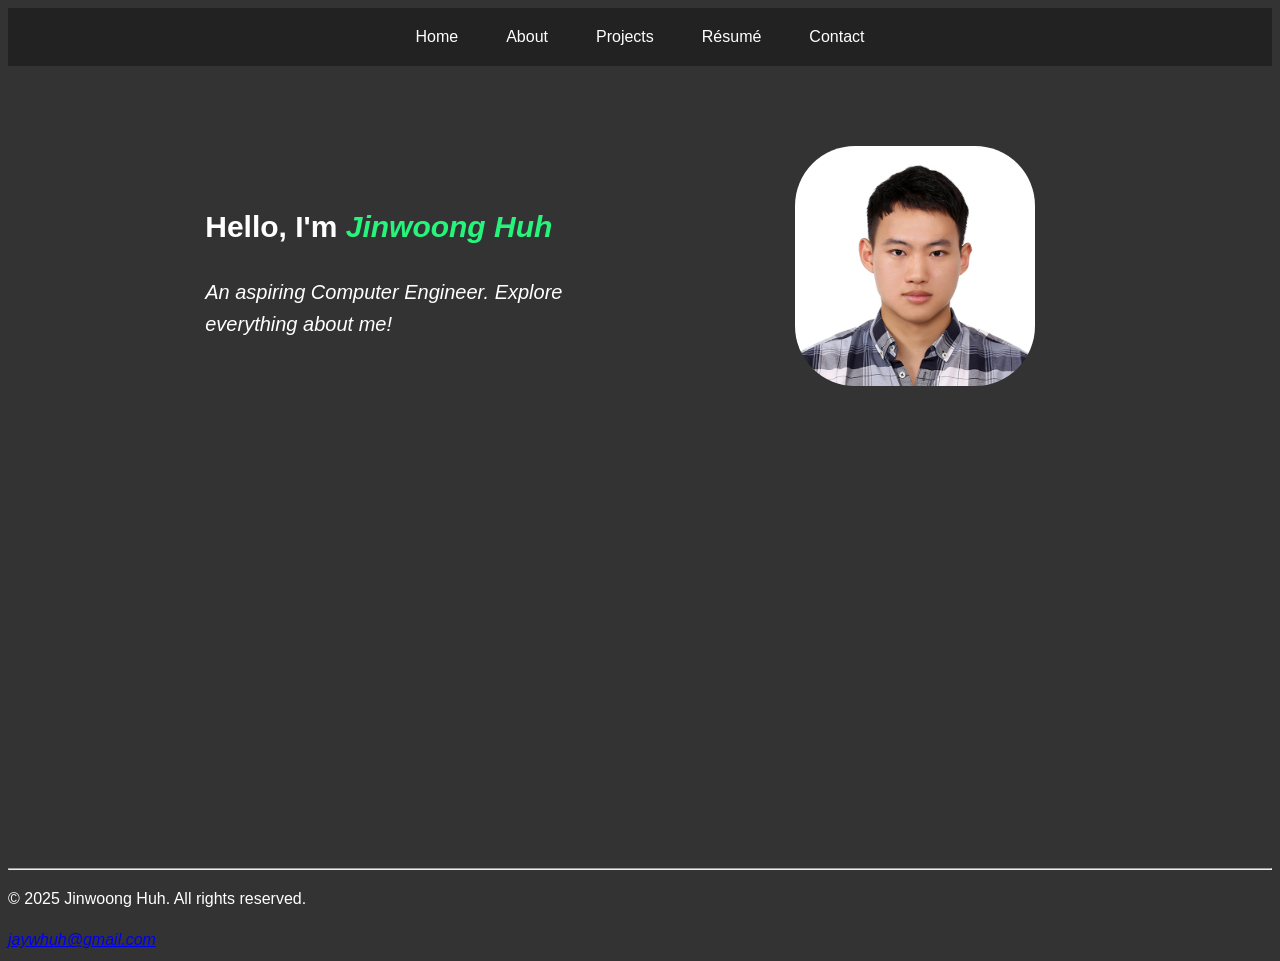
<file: index.html>
<!DOCTYPE html>
<html lang="en">
<head>
    <meta charset="UTF-8">
    <meta name="viewport" content="width=device-width, initial-scale=1.0">
    <meta name="description" content="Personal Portfolio of Jinwoong Huh">
    <title>Jinwoong Huh - Portfolio</title>
    <link href="images/favicon.ico" rel="icon">
    <link rel="stylesheet" href="styles.css">
</head>

<body>
    <header>
        <nav>
            <ul class="navbar">
                <li><a href="index.html">Home</a></li>
                <li><a href="about.html">About</a></li>
                <li><a href="projects.html">Projects</a></li>
                <li><a href="resume.html">Résumé</a></li>
                <li><a href="contact.html">Contact</a></li>
            </ul>
        </nav>
    </header>


    <main>
        <section class="intro">
            <article>
                <h2>Hello, I'm <em class="highlight-name">Jinwoong Huh</em></h2>
                <p><em>An aspiring Computer Engineer. Explore everything about me!</em></p>
            </article>
            <figure>
                <img src="images/profile.jpg" alt="Profile Picture" id="profile-picture">
                <figcaption hidden>My Profile</figcaption>
            </figure>
        </section>
    </main>

    <noscript>
        <p><strong>JavaScript is disabled in your browser.</strong> Some functionality may not work as expected.</p>
    </noscript>


    <footer>
        <hr>
        <p>&copy; <span>2025</span> Jinwoong Huh. All rights reserved.</p>
        <address>
            <a href="mailto:jaywhuh@gmail.com" class="footer-email">jaywhuh@gmail.com</a>
        </address>
    </footer>

</body>
</file>
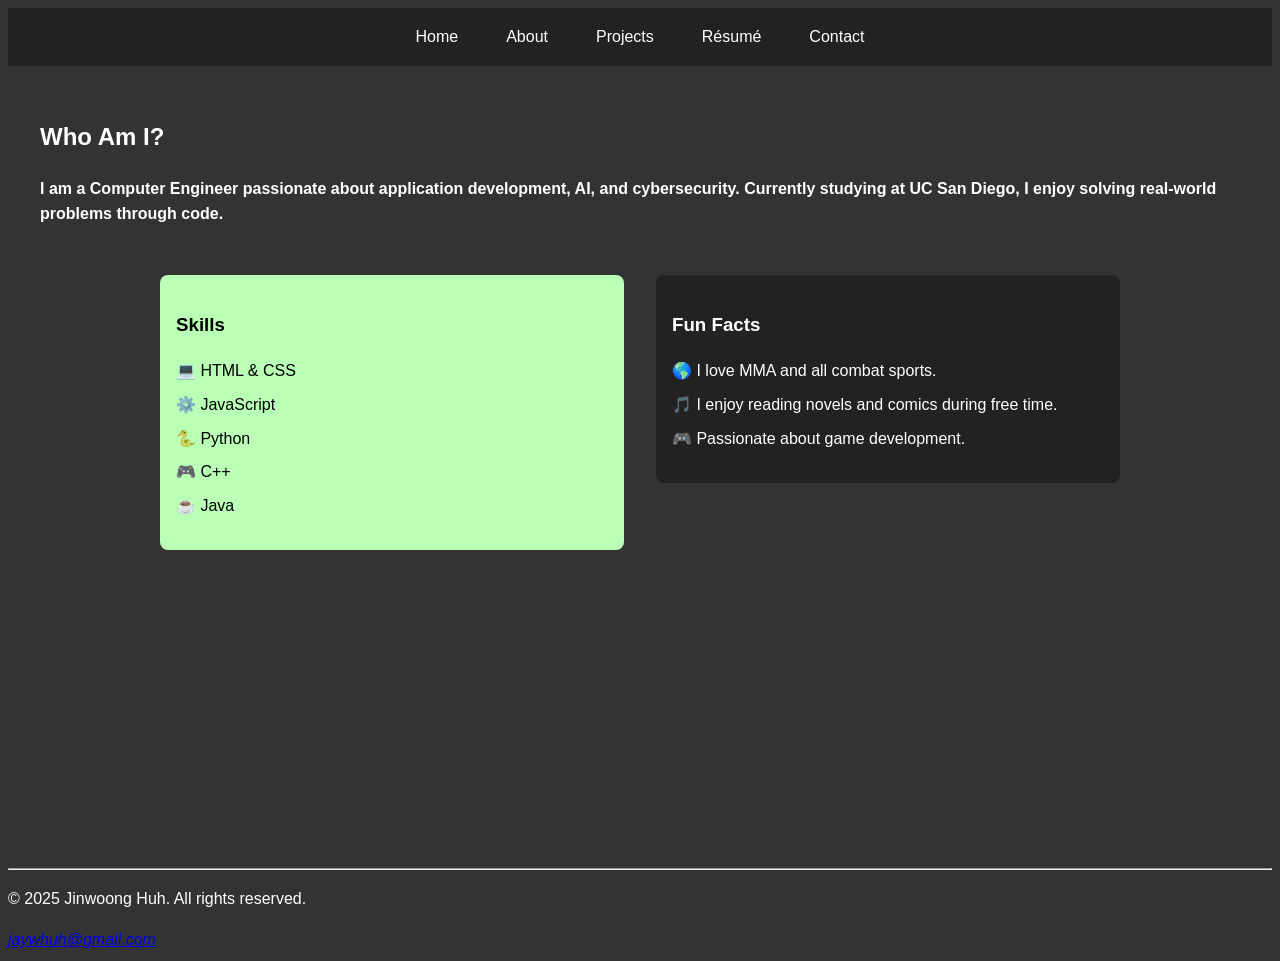
<file: about.html>
<!DOCTYPE html>
<html lang="en">
<head>
    <meta charset="UTF-8">
    <meta name="viewport" content="width=device-width, initial-scale=1.0">
    <meta name="description" content="Personal Portfolio of Jinwoong Huh">
    <title>Jinwoong Huh - Portfolio</title>
    <link href="images/favicon.ico" rel="icon">
    <link rel="stylesheet" href="styles.css">
</head>

<body>
    <header>
        <nav>
            <ul class="navbar">
                <li><a href="index.html">Home</a></li>
                <li><a href="about.html">About</a></li>
                <li><a href="projects.html">Projects</a></li>
                <li><a href="resume.html">Résumé</a></li>
                <li><a href="contact.html">Contact</a></li>
            </ul>
        </nav>
    </header>


    <main>
        <section class="about-text">
            <h2><strong>Who Am I?</strong></h2>
            <p><strong>I am a Computer Engineer passionate about application development, AI, and cybersecurity. 
            Currently studying at UC San Diego, I enjoy solving real-world problems through code.</strong></p>
        </section>

        <section class="about-more-info">
            <article class="skills">
                <h3>Skills</h3>
                <ul class="skills-list">
                    <li>💻 HTML & CSS</li>
                    <li>⚙️ JavaScript</li>
                    <li>🐍 Python</li>
                    <li>🎮 C++</li>
                    <li>☕ Java</li>
                </ul>
            </article>

            <!-- Right: Fun Facts -->
            <aside class="fun-facts">
                <h3>Fun Facts</h3>
                <ul>
                    <li>🌎 I love MMA and all combat sports.</li>
                    <li>🎵 I enjoy reading novels and comics during free time.</li>
                    <li>🎮 Passionate about game development.</li>
                </ul>
            </aside>
        </section>

    </main>

    <footer>
        <hr>
        <p>&copy; <span>2025</span> Jinwoong Huh. All rights reserved.</p>
        <address>
            <a href="mailto:jaywhuh@gmail.com" class="footer-email">jaywhuh@gmail.com</a>
        </address>
    </footer>

</body>
</html>
</file>
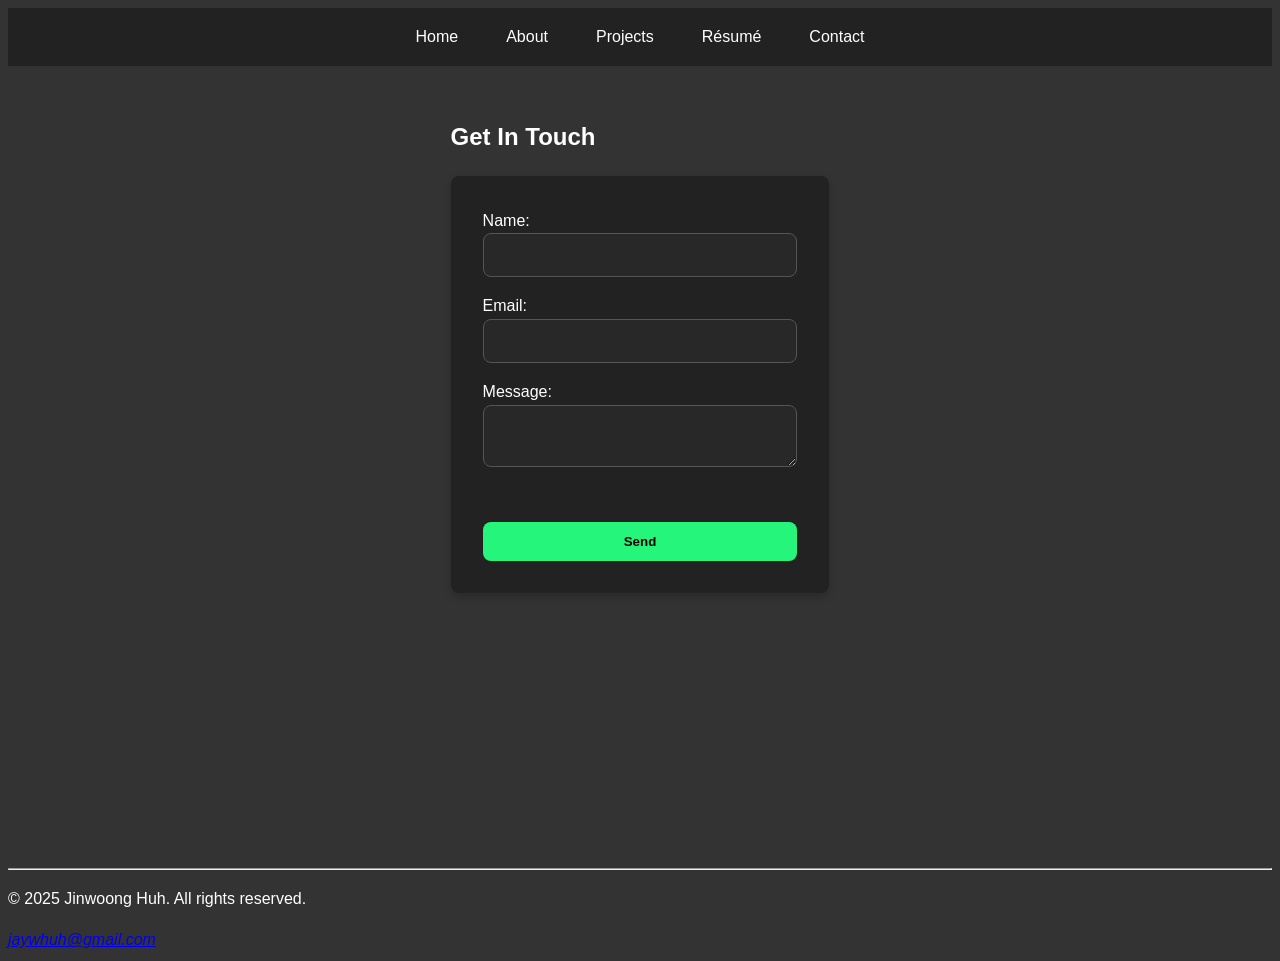
<file: contact.html>
<!DOCTYPE html>
<html lang="en">
<head>
    <meta charset="UTF-8">
    <meta name="viewport" content="width=device-width, initial-scale=1.0">
    <meta name="description" content="Personal Portfolio of Jinwoong Huh">
    <title>Jinwoong Huh - Portfolio</title>
    <link href="images/favicon.ico" rel="icon">
    <link rel="stylesheet" href="styles.css">
</head>

<body>
    <header>
        <nav>
            <ul class="navbar">
                <li><a href="index.html">Home</a></li>
                <li><a href="about.html">About</a></li>
                <li><a href="projects.html">Projects</a></li>
                <li><a href="resume.html">Résumé</a></li>
                <li><a href="contact.html">Contact</a></li>
            </ul>
        </nav>
    </header>


    <main>
        <section>
            <h2>Get In Touch</h2>
            <form action="https://httpbin.org/post" method="POST" enctype="application/x-www-form-urlencoded" class="contact-form">
                <label for="name">Name:
                    <input type="text" id="name" name="name" minlength="2" maxlength="50" required 
                        pattern="^[a-zA-Z ,.'-]+$">
                </label>
                
                <label for="email">Email:
                    <input type="email" id="email" name="email" required>
                </label>

                <label for="message">Message:
                    <textarea id="message" name="message" required minlength="1" maxlength="500"></textarea>
                </label>
                <output id="error-message" class="error-message"></output>
                <output id="info-message" class="info-message"></output>

                <input type="hidden" name="possible_bot" value="true">
                <button type="submit" id="contact-button">Send</button>
            </form>
        </section>
    </main>

    <footer>
        <hr>
        <p>&copy; <span>2025</span> Jinwoong Huh. All rights reserved.</p>
        <address>
            <a href="mailto:jaywhuh@gmail.com" class="footer-email">jaywhuh@gmail.com</a>
        </address>
    </footer>
    <script src="form-validation.js" defer></script>

</body>
</html>
</file>
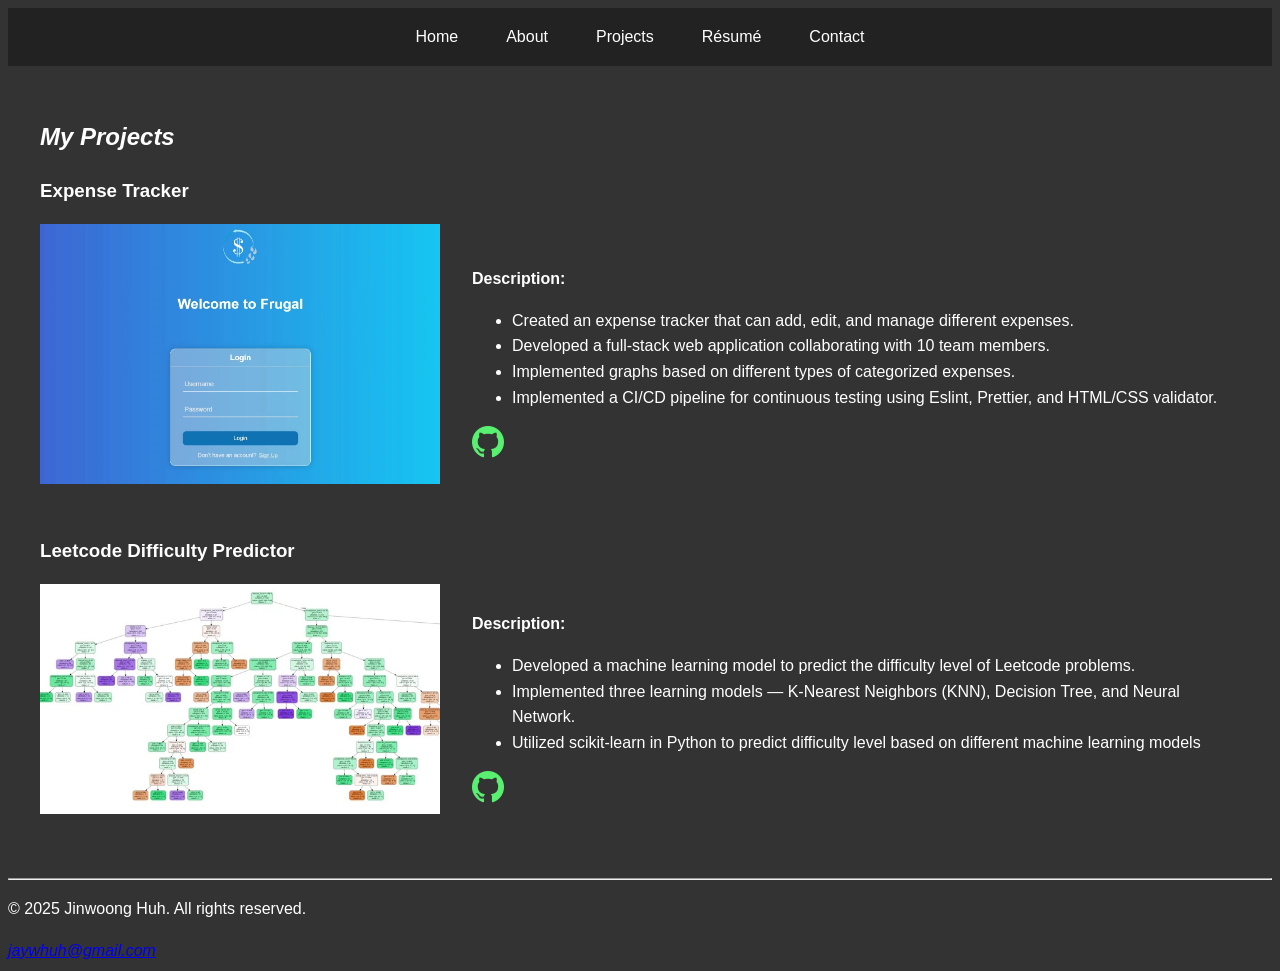
<file: projects.html>
<!DOCTYPE html>
<html lang="en">
<head>
    <meta charset="UTF-8">
    <meta name="viewport" content="width=device-width, initial-scale=1.0">
    <meta name="description" content="Personal Portfolio of Jinwoong Huh">
    <title>Jinwoong Huh - Portfolio</title>
    <link href="images/favicon.ico" rel="icon">
    <link rel="stylesheet" href="styles.css">
</head>

<body>
    <header>
        <nav>
            <ul class="navbar">
                <li><a href="index.html">Home</a></li>
                <li><a href="about.html">About</a></li>
                <li><a href="projects.html">Projects</a></li>
                <li><a href="resume.html">Résumé</a></li>
                <li><a href="contact.html">Contact</a></li>
            </ul>
        </nav>
    </header>


    <main>
        <section class="project-page">
            <h2><b><i>My Projects</i></b></h2>
            <article class="project">
                <h3>Expense Tracker</h3>
                <div class="project-content">
                    <picture>
                        <source srcset="images/frugal.webp" type="image/webp">
                        <source srcset="images/frugal-m.webp" media="(max-width: 768px)" type="image/jpeg">
                        <img src="images/frugal.webp" alt="Screenshot of Expense Tracker" class="project-image">
                    </picture>
                    <div class="project-description">
                        <p><b>Description:</b></p>
                        <ul>
                            <li>Created an expense tracker that can add, edit, and manage different expenses.</li>
                            <li>Developed a full-stack web application collaborating with 10 team members.</li>
                            <li>Implemented graphs based on different types of categorized expenses.</li>
                            <li>Implemented a CI/CD pipeline for continuous testing using Eslint, Prettier, and HTML/CSS 
                                validator.</li>
                        </ul>
                        <!-- Github icon from https://www.orioniconlibrary.com/icon/github-6092 -->
                        <a href="https://github.com/cse110-fa22-group8/cse110-fa22-group8" title="View on GitHub">
                            <img src="images/github_icon.png" alt="GitHub Repository" class="github-icon">
                        </a>
                    </div>
                </div>
            </article>

            <br>

            <article class="project">
                <h3>Leetcode Difficulty Predictor</h3>
                <div class="project-content">
                    <picture>
                        <source srcset="images/decisiontree.webp" type="image/webp">
                        <source srcset="images/decisiontree-m.webp" media="(max-width: 768px)" type="image/jpeg">
                        <img src="images/decisiontree.webp" alt="Screenshot of Leetcode Difficulty Predictor" class="project-image">
                    </picture>
                    <div class="project-description">
                        <p><b>Description:</b></p>
                        <ul>
                            <li>Developed a machine learning model to predict the difficulty level of Leetcode problems.</li>
                            <li>Implemented three learning models — K-Nearest Neighbors (KNN), Decision Tree, and 
                                Neural Network.</li>
                            <li>Utilized scikit-learn in Python to predict difficulty level based on different machine learning 
                                models</li>
                        </ul>
                        <!-- Github icon from https://www.orioniconlibrary.com/icon/github-6092 -->
                        <a href="https://github.com/Jaywhuh/CSE151A_WIN24_GROUP" title="View on GitHub">
                            <img src="images/github_icon.png" alt="GitHub Repository" class="github-icon">
                        </a>
                    </div>
                </div>
            </article>
        </section>
    </main>

    <footer>
        <hr>
        <p>&copy; <span>2025</span> Jinwoong Huh. All rights reserved.</p>
        <address>
            <a href="mailto:jaywhuh@gmail.com" class="footer-email">jaywhuh@gmail.com</a>
        </address>
    </footer>

</body>
</html>
</file>
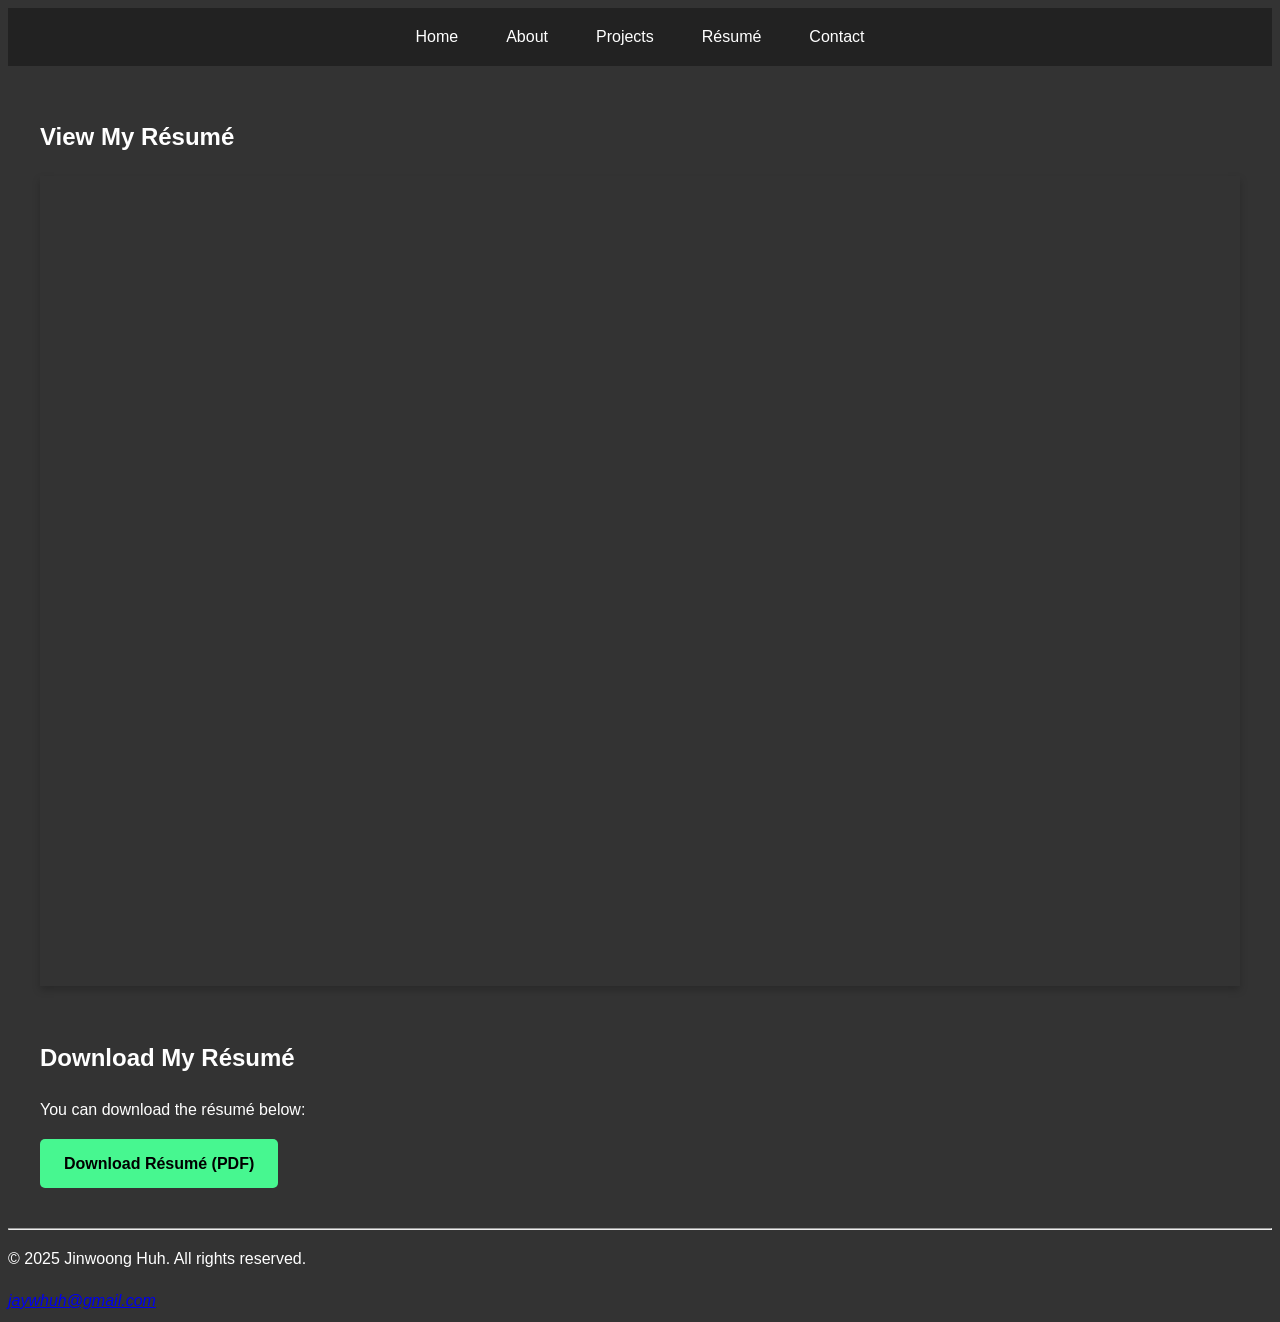
<file: resume.html>
<!DOCTYPE html>
<html lang="en">
<head>
    <meta charset="UTF-8">
    <meta name="viewport" content="width=device-width, initial-scale=1.0">
    <meta name="description" content="Personal Portfolio of Jinwoong Huh">
    <title>Jinwoong Huh - Portfolio</title>
    <link href="images/favicon.ico" rel="icon">
    <link rel="stylesheet" href="styles.css">
</head>

<body>
    <header>
        <nav>
            <ul class="navbar">
                <li><a href="index.html">Home</a></li>
                <li><a href="about.html">About</a></li>
                <li><a href="projects.html">Projects</a></li>
                <li><a href="resume.html">Résumé</a></li>
                <li><a href="contact.html">Contact</a></li>
            </ul>
        </nav>
    </header>


    <main class="resume-page">
        <h2 class="resume-view-header">View My Résumé</h2>
        <section class="resume-container">
            <iframe src="assets/resume.pdf" class="resume-iframe" title="Résumé PDF"></iframe>
        </section>

        <br>

        <section>
            <h2>Download My Résumé</h2>
            <p>You can download the résumé below:</p>
            <a href="assets/resume.pdf" download class="download-button">Download Résumé (PDF)</a>
        </section>
    </main>

    <footer>
        <hr>
        <p>&copy; <span>2025</span> Jinwoong Huh. All rights reserved.</p>
        <address>
            <a href="mailto:jaywhuh@gmail.com" class="footer-email">jaywhuh@gmail.com</a>
        </address>
    </footer>

</body>
</html>
</file>
<file: styles.css>
:root {
    --special-color: #26f57c;
    --text-color: white;
    --background-color: #333;
}

* {
    box-sizing: border-box;
}

@keyframes fadeIn {
    from { opacity: 0; transform: translateY(20px); }
    to { opacity: 1; transform: translateY(0); }
}

/* Font */
@import url('https://fonts.googleapis.com/css2?family=Lato:ital,wght@0,100;0,300;0,400;0,700;0,900;1,100;1,300;1,400;1,700;1,900&display=swap');

/* Global styles */
body {
    min-height: 105dvh;
    font-family: 'Lato', Arial, sans-serif;
    font-weight: 400;
    font-size: 1rem;
    line-height: 1.6;
    color: var(--text-color, #ffffff);
    background-color: var(--background-color, #333);
    display: flex;
    flex-direction: column;
}

main {
    flex-grow: 1;
    padding: 2rem;
    margin: auto;
    animation: fadeIn 0.8s ease-in-out;
}

h1, h2 {
    font-family: 'Lato', Arial, sans-serif;
    font-weight: 700; 
}

p {
    font-family: 'Lato', Arial, sans-serif;
    font-weight: 400; /* Regular */
}

.navbar {
    display: flex;
    justify-content: center;
    list-style: none;
    flex-wrap: wrap;
    width: 100%;
    max-width: 100%;
    background: rgb(34, 34, 34);
    background: color(display-p3 0.133 0.133 0.133);;
    padding: 1rem;
    margin: 0;
}

/* Navigation bar transition color */
.navbar li:has(a:hover) {
    background: var(--special-color);
    border-radius: 5px;
    transition: background 0.3s ease-in-out;
}

.navbar li {
    margin: 0 1rem;
}

.navbar li a {
    color: white;
    text-decoration: none;
    padding: 0 0.5rem;
}



/*** index.html ***/
.intro {
    display: flex;
    align-items: center; 
    justify-content: space-between;
    max-width: 80rem; 
    margin: auto;
    padding: 2rem; 
}

/* Left-side text */

.intro article {
    flex: 1;
    max-width: 50%;
    font-size: 1.25rem; 
}

/* Right-side image */
.intro figure img {
    max-width: 15rem; 
    border-radius: 25%; /* Circular image */
}

.highlight-name {
    color: var(--special-color, lime);
    font-weight: bold;
}


/*** about.html ***/

.about-more-info {
    display: flex;
    justify-content: space-between;
    align-items: flex-start;
    max-width: 80dvw; 
    margin: auto;
    padding: 2rem;
    gap: 2rem; 
}

/* Skills Section */
.skills {
    flex: 1;
    background: var(--card-bg, #baffb6); /* Uses CSS variable with fallback */
    padding: 1rem;
    border-radius: 0.5rem;
    color: black;
    transition: transform 0.3s ease-in-out; /* Smooth animation */
}

.skills:hover {
    transform: scale(1.05); /* Subtle scaling effect */
}

/* Fun Facts Section */
.fun-facts {
    flex: 1;
    background: var(--card-dark-bg, #222); /* Uses CSS variable with fallback */
    color: white;
    padding: 1rem;
    border-radius: 0.5rem;
    transition: transform 0.3s ease-in-out;
}

.fun-facts:hover {
    transform: scale(1.05); /* Subtle scaling effect */
}

/* Lists inside skills and fun facts */
.skills-list, .fun-facts ul {
    list-style: none;
    padding: 0;
}

.skills-list li, .fun-facts li {
    margin-bottom: 0.5rem;
}

/*** projects.html ***/
.project-page {
    margin-bottom: 1rem;
}

.project-content {
    display: flex;
    align-items: center;
    gap: 2rem;
}

.project-image {
    width: 25rem;
    height: auto;
    object-fit: cover;
}

.project-description {
    flex: 1;
    font-size: 1rem;
}

.github-icon {
    width: 2rem; 
    height: 2rem;
    transition: transform 0.2s ease-in-out;
}

/*** resume.html ***/
/* Resume Page Layout */
.resume-page {
    display: flex;
    flex-direction: column;
    max-width: 80rem;
    width: 100%;
    margin: auto;
    padding: 2rem;
}

/* Resume Container */
.resume-container {
    width: 100%;
    max-width: 80rem;
    text-align: center;
}


.resume-iframe {
    width: 100%;
    height: 90dvh;
    border: none;
    box-shadow: 0px 4px 8px rgba(0, 0, 0, 0.2); 
}


.download-container {
    margin-top: 2rem;
    max-width: 60rem;
    text-align: center;
}


.download-button {
    display: inline-flex;
    align-items: center;
    gap: 0.5rem;
    background-color: var(--special-color, #26f57c);
    background: color-mix(in srgb, var(--special-color), white 15%);
    color: black;
    padding: 0.75rem 1.5rem;
    font-weight: bold;
    text-decoration: none;
    border-radius: 5px;
    transition: transform 0.2s ease-in-out;
}

.download-button:hover {
    background-color: limegreen;
    transform: scale(1.05);
}

.download-icon {
    width: 1.5rem;
    height: 1.5rem;
}

/*** contact.html ***/
/* Contact Section */
.contact-page {
    max-width: 90rem;
    width: 100%;
    margin: auto;
    padding: 2rem;
}

/* Contact Form */
.contact-form {
    display: flex;
    flex-direction: column;
    gap: 1rem;
    background: #222;
    width: 100%;
    padding: 2rem;
    border-radius: 0.5rem;
    box-shadow: 0px 4px 8px rgba(0, 0, 0, 0.2);
    
}

/* Input Fields */
.contact-form input, .contact-form textarea {
    width: 100%;
    padding: 0.75rem;
    border: 1px solid #555;
    background: #292828;
    color: white;
    border-radius: 0.5rem;
    font-size: 1rem;
    resize: vertical;
}

/* Style invalid input fields */
.contact-form input:user-invalid {
    border: 2px solid red;
}

.contact-form input:valid,
.contact-form textarea:valid {
    border: 2px solid #26f57c;
}

.contact-form input:focus,
.contact-form textarea:focus {
    background: #333;
}

/* Error & Info Messages */
.error-message, .info-message {
    font-size: 0.9rem;
    display: inline-block;
    padding: 0;
}

.error-message {
    color: red;
}

.info-message {
    color: lightblue;
}

/* Contact Button */
#contact-button {
    background-color: var(--special-color, #26f57c);
    color: black;
    font-weight: bold;
    padding: 0.75rem;
    border: none;
    border-radius: 0.5rem;
    cursor: pointer;
    transition: transform 0.2s ease-in-out;
}

/* Button Hover */
#contact-button:hover {
    background-color: limegreen;
    transform: scale(1.05);
}


img {
    max-width: 100%;
    height: auto;
}

/*  RESPONSIVE DESIGN  */
@media (max-width: 1024px) {
    main {
        max-width: 90%;
    }

}

@media (max-width: 768px) {
    .intro, .about-more-info {
        flex-direction: row;
        align-items: center;
    }

    .skills, .fun-facts {
        max-width: 100%;
    }

    .project-content {
        flex-direction: column;
        text-align: left;
    }

    .resume-iframe {
        width: 100%;
        height: 75dvh;
    }

}

@media (max-width: 480px) {
    body {
        font-size: 0.9rem;
    }

    main {
        padding: 0.2rem;
    }

    .navbar {
        flex-direction: column;
        align-items: center;
        padding: 0rem;
    }

    .navbar li {
        width: 100%;
        text-align: center;
        margin: 0.5rem 0;
    }

    .navbar li a {
        display: block;
        width: 100%;
        padding: 0.5rem;
    }

    .intro {
        flex-direction: column; /* Stack text & image */
        text-align: center;
        gap: 1rem;
    }

    .intro article {
        max-width: 100%;
    }

    .project-content {
        flex-direction: column;
        text-align: left;
    }

    .about-more-info {
        flex-direction: column; /* Change from row to column */
        align-items: center; 
        gap: 1rem; 
    }

    .skills, .fun-facts {
        width: 100%;
        text-align: left;
    }

    .resume-iframe {
        width: 100%;
        height: 50dvh;
    }


}
</file>
